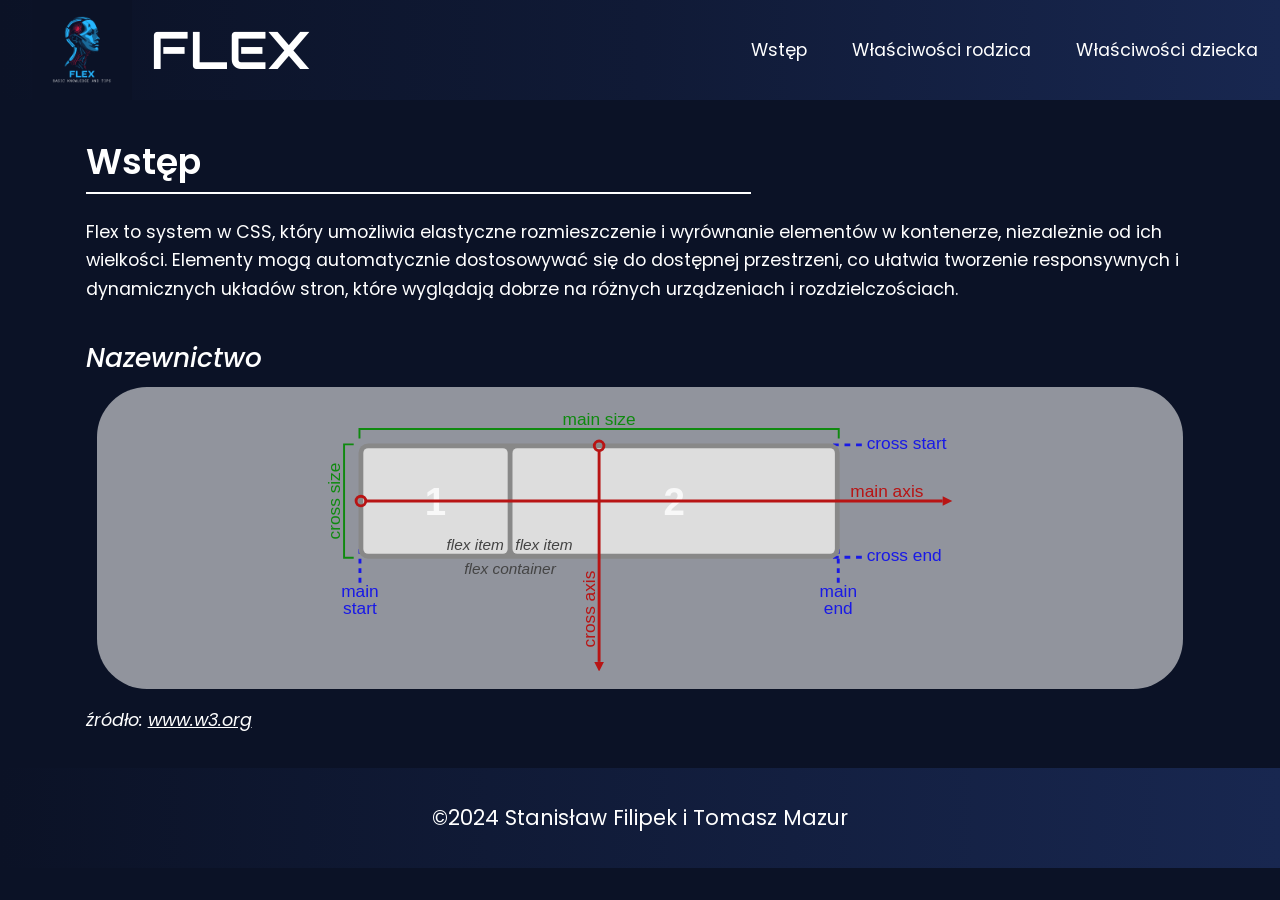
<file: lesson-demo-website/index.html>
<!DOCTYPE html>
<html lang="pl">
<head>
    <meta charset="UTF-8">
    <link rel="stylesheet" href="css/style-every-site.css">
    <link rel="icon" type="image/x-icon" href="images/favicon.ico">
    <link rel="preconnect" href="https://fonts.googleapis.com">
    <link rel="preconnect" href="https://fonts.gstatic.com" crossorigin>
    <link href="https://fonts.googleapis.com/css2?family=Poppins:ital,wght@0,100;0,200;0,300;0,400;0,500;0,600;0,700;0,800;0,900;1,100;1,200;1,300;1,400;1,500;1,600;1,700;1,800;1,900&display=swap" rel="stylesheet">
    <link href="https://fonts.googleapis.com/css2?family=Audiowide&display=swap" rel="stylesheet">
    <meta name="viewport" content="width=device-width, initial-scale=1.0">
    <title>Flex - zajęcia na akis</title>
</head>
<body>
   <header>
        <img alt="logo" src="images/FLEX.png" height="100">
        <h1>FLEX</h1>
   </header>
   <nav>
        <ul>
            <li><a href="index.html">Wstęp</a></li>
            <li><a href="sites/parent.html">Właściwości rodzica</a></li>
            <li><a href="sites/child.html">Właściwości dziecka</a></li>
        </ul>
   </nav>

   <main>
    <h1>Wstęp</h1>
    <article>
        Flex to system w CSS, który umożliwia elastyczne  rozmieszczenie i wyrównanie elementów w kontenerze, niezależnie od ich wielkości. Elementy mogą automatycznie dostosowywać się do dostępnej przestrzeni, co ułatwia tworzenie responsywnych i dynamicznych układów stron, które wyglądają dobrze na różnych urządzeniach i rozdzielczościach.
    </article>

    <h2>Nazewnictwo</h2>
    <div class="wholemain">
        <img alt="nazewnictwo grafika" src="images/nazewnictwo.svg" style="display:block; margin:0 auto; width:50vw">
    </div>
    <p style="font-style:italic">źródło: <a href="https://www.w3.org/TR/css-flexbox-1/">www.w3.org</a></p>

   </main>

   <footer>
    ©2024 Stanisław Filipek i Tomasz Mazur
   </footer>

</body>
</html>
</file>
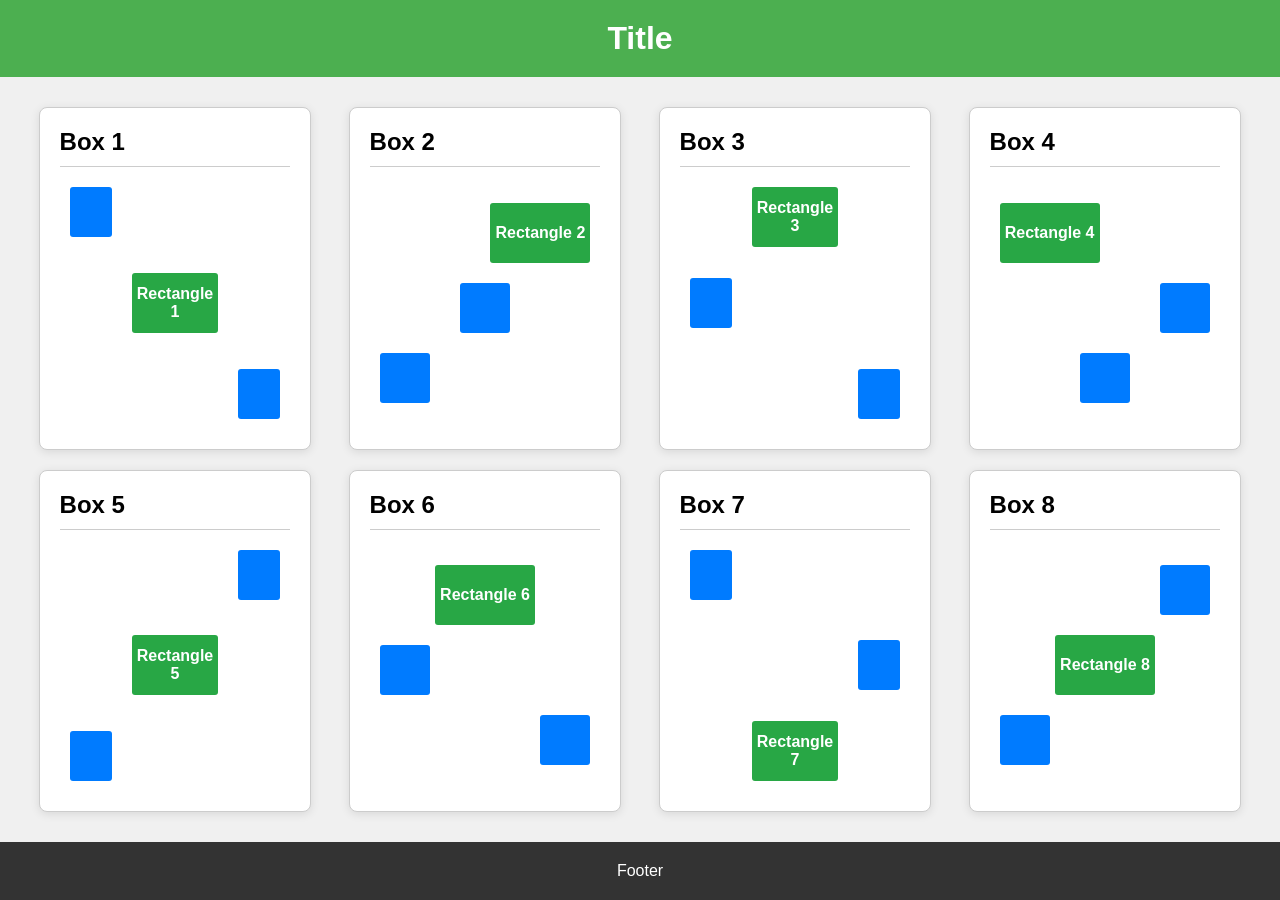
<file: task/index.html>
<!DOCTYPE html>
<html lang="en">
<head>
    <meta charset="UTF-8">
    <meta name="viewport" content="width=device-width, initial-scale=1.0">
    <title>Flex task</title>
    <link rel="stylesheet" href="styles.css">
</head>
<body>
    <header class="header">
        <h1>Title</h1>
    </header>
    <main class="main-container">
        <section class="card">
            <div class="card-header">
                <h2>Box 1</h2>
            </div>
            <div class="card-content">
                <div class="square" style="align-self: flex-start;"></div>
                <div class="rectangle" style="align-self: center;">
                    <p>Rectangle 1</p>
                </div>
                <div class="square" style="align-self: flex-end;"></div>
            </div>
        </section>
        <section class="card">
            <div class="card-header">
                <h2>Box 2</h2>
            </div>
            <div class="card-content">
                <div class="rectangle" style="align-self: flex-end;">
                    <p>Rectangle 2</p>
                </div>
                <div class="square" style="align-self: center;"></div>
                <div class="square" style="align-self: flex-start;"></div>
            </div>
        </section>
        <section class="card">
            <div class="card-header">
                <h2>Box 3</h2>
            </div>
            <div class="card-content">
                <div class="square" style="align-self: center;"></div>
                <div class="rectangle" style="align-self: flex-start;">
                    <p>Rectangle 3</p>
                </div>
                <div class="square" style="align-self: flex-end;"></div>
            </div>
        </section>
        <section class="card">
            <div class="card-header">
                <h2>Box 4</h2>
            </div>
            <div class="card-content">
                <div class="rectangle" style="align-self: flex-start;">
                    <p>Rectangle 4</p>
                </div>
                <div class="square" style="align-self: flex-end;"></div>
                <div class="square" style="align-self: center;"></div>
            </div>
        </section>
        <section class="card">
            <div class="card-header">
                <h2>Box 5</h2>
            </div>
            <div class="card-content">
                <div class="square" style="align-self: flex-end;"></div>
                <div class="rectangle" style="align-self: center;">
                    <p>Rectangle 5</p>
                </div>
                <div class="square" style="align-self: flex-start;"></div>
            </div>
        </section>
        <section class="card">
            <div class="card-header">
                <h2>Box 6</h2>
            </div>
            <div class="card-content">
                <div class="rectangle" style="align-self: center;">
                    <p>Rectangle 6</p>
                </div>
                <div class="square" style="align-self: flex-start;"></div>
                <div class="square" style="align-self: flex-end;"></div>
            </div>
        </section>
        <section class="card">
            <div class="card-header">
                <h2>Box 7</h2>
            </div>
            <div class="card-content">
                <div class="square" style="align-self: flex-start;"></div>
                <div class="rectangle" style="align-self: flex-end;">
                    <p>Rectangle 7</p>
                </div>
                <div class="square" style="align-self: center;"></div>
            </div>
        </section>
        <section class="card">
            <div class="card-header">
                <h2>Box 8</h2>
            </div>
            <div class="card-content">
                <div class="square" style="align-self: flex-end;"></div>
                <div class="rectangle" style="align-self: center;">
                    <p>Rectangle 8</p>
                </div>
                <div class="square" style="align-self: flex-start;"></div>
            </div>
        </section>
    </main>
    <footer class="footer">
        <p>Footer</p>
    </footer>
</body>
</html>
</file>
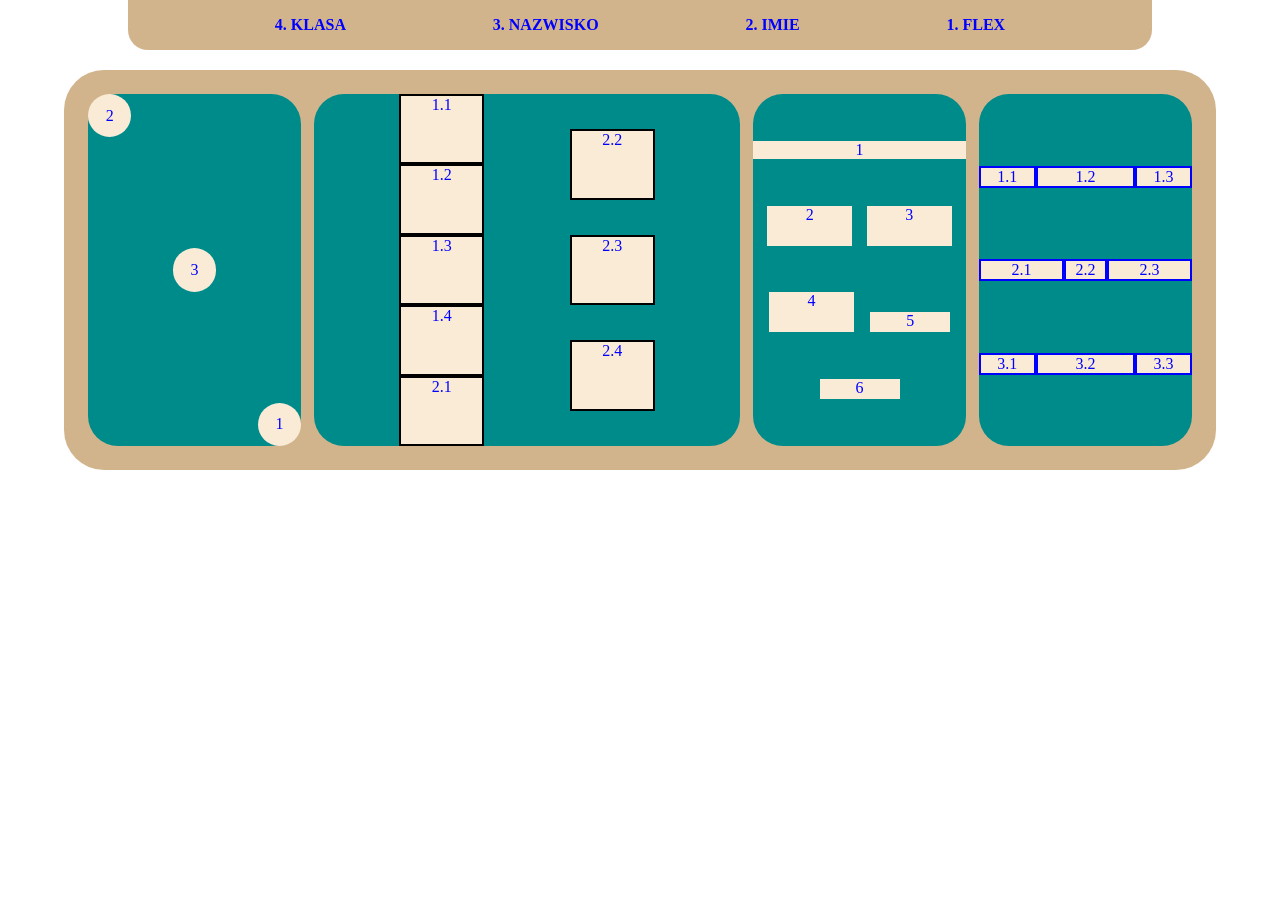
<file: lekcja-ćwiczenia/cwiczenia.html>
<!DOCTYPE html>
<html lang="PL">
<head>
    <meta charset="UTF-8">
    <meta name="viewport" content="width=device-width, initial-scale=1.0">
    <title>FLEX - ćwiczenia</title>
    <link rel="stylesheet" href="cwiczenia.css">
</head>
<body>
    <header>
        <span>1. FLEX</span>
        <span>2. IMIE</span>
        <span>3. NAZWISKO</span>
        <span>4. KLASA</span>
    </header>
    <main>
        <div class="d1">
            <span style="order:1; align-self:flex-end">1</span>
            <span style="align-self:flex-start">2</span>
            <span>3</span>
        </div>
        <div class="d2">
            <span>1.1</span>
            <span>1.2</span>
            <span>1.3</span>
            <span>1.4</span>
            <span>2.1</span>
            <span>2.2</span>
            <span>2.3</span>
            <span>2.4</span>
        </div>
        <div class="d3">
            <span>1</span>
            <span>2</span>
            <span>3</span>
            <span>4</span>
            <span>5</span>
            <span>6</span>
        </div>
        <div class="d4">
            <span class="d31">1.1</span>
            <span class="d32">1.2</span>
            <span class="d31">1.3</span>
            <span class="d32">2.1</span>
            <span class="d31">2.2</span>
            <span class="d32">2.3</span>
            <span class="d31">3.1</span>
            <span class="d32">3.2</span>
            <span class="d31">3.3</span>
        </div>

    </main>
</body>
</html>
</file>
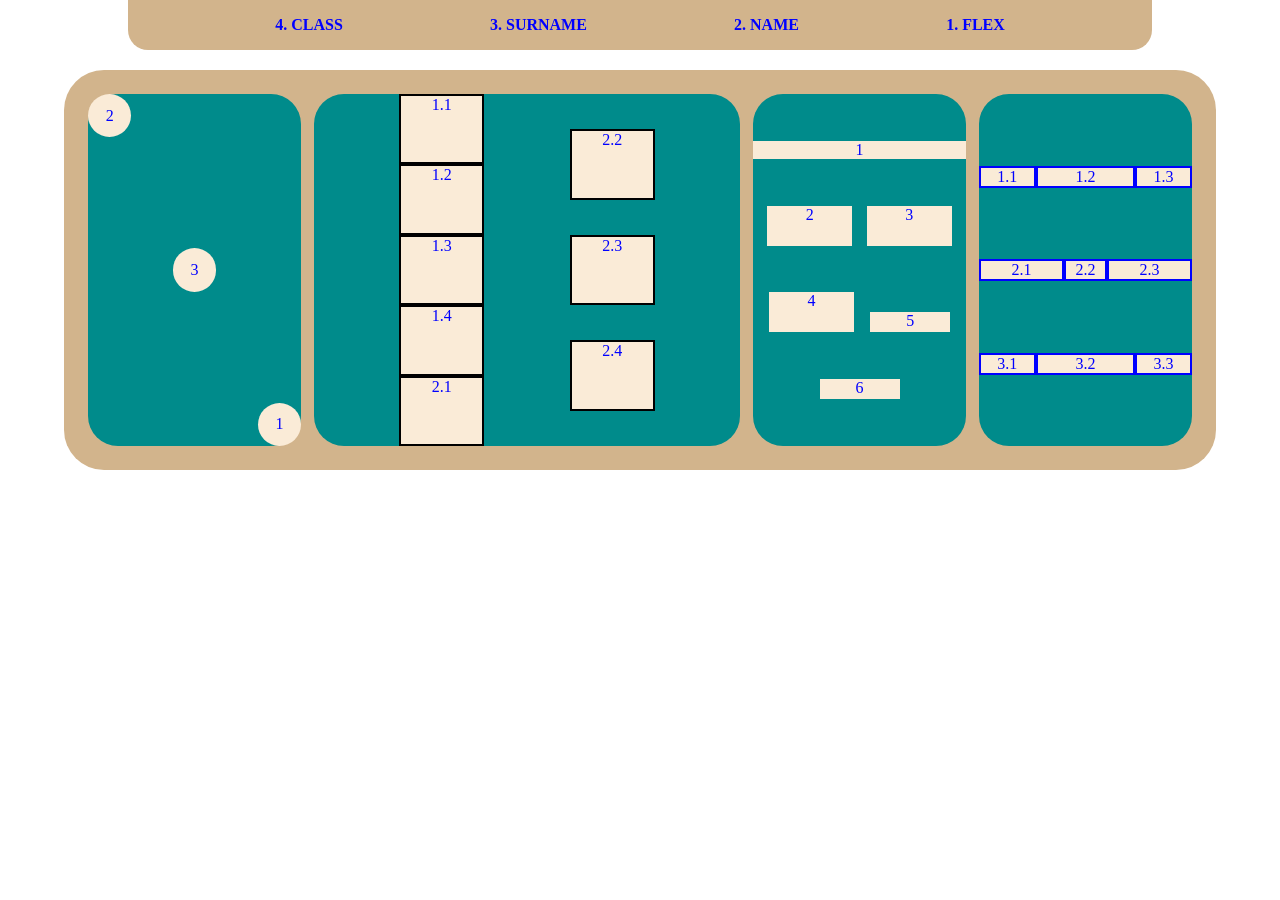
<file: lesson-exercises/exercises.html>
<!DOCTYPE html>
<html lang="PL">
<head>
    <meta charset="UTF-8">
    <meta name="viewport" content="width=device-width, initial-scale=1.0">
    <title>FLEX - exercises</title>
    <link rel="stylesheet" href="exercises.css">
</head>
<body>
    <header>
        <span>1. FLEX</span>
        <span>2. NAME</span>
        <span>3. SURNAME</span>
        <span>4. CLASS</span>
    </header>
    <main>
        <div class="d1">
            <span style="order:1; align-self:flex-end">1</span>
            <span style="align-self:flex-start">2</span>
            <span>3</span>
        </div>
        <div class="d2">
            <span>1.1</span>
            <span>1.2</span>
            <span>1.3</span>
            <span>1.4</span>
            <span>2.1</span>
            <span>2.2</span>
            <span>2.3</span>
            <span>2.4</span>
        </div>
        <div class="d3">
            <span>1</span>
            <span>2</span>
            <span>3</span>
            <span>4</span>
            <span>5</span>
            <span>6</span>
        </div>
        <div class="d4">
            <span class="d31">1.1</span>
            <span class="d32">1.2</span>
            <span class="d31">1.3</span>
            <span class="d32">2.1</span>
            <span class="d31">2.2</span>
            <span class="d32">2.3</span>
            <span class="d31">3.1</span>
            <span class="d32">3.2</span>
            <span class="d31">3.3</span>
        </div>

    </main>
</body>
</html>
</file>
<file: lesson-demo-website/css/style-every-site.css>
*{
    box-sizing:border-box;
    padding:0;
    margin:0;
    color:white;
}

body{
    background: #0b1226;
    display:grid;
    grid-template-columns: 6vw 1fr 1fr 1fr 1fr 6vw;
}

header{
    padding-left:2em;
    height:100px;
    grid-column: 1/4;
    display:flex;
    flex-flow:row nowrap;
    align-items:center;
    justify-content: flex-start;
    background: linear-gradient(to right, #0b1226 , #101a36);
}

header h1{
    z-index:1;
    font-family: "Audiowide", Cambria, Cochin, Georgia, Times, serif;
    font-weight: 400;
    font-size:3.3em;
    margin-left:1.4vw;
}

nav{
    height:100px;
    background: linear-gradient(to right, #101a36 , #182750);
    grid-column: 4/7;
}

nav ul{
    list-style-type: none;
    display: flex;
    width:100%;
    height:100%;
    flex-flow:row wrap;
    align-items:center;
    align-content:space-evenly;
    justify-content:flex-end;;
}

nav ul li{
    margin:0 1.4em;
}

@media (max-width:750px){
    body nav ul li{
        margin-right:15px;
    }

    body header{
        padding-left:0;
    }

    main button{
        width:100px;
        margin:8px auto 0;
    }    

    html body main .flexc{
        top:500px;
    }
    html body main .flexdesc{
        top:720px;
    }
}

nav ul a{
    font-family: "Poppins", Georgia, serif;
    color:white;
    text-decoration: none;
    font-size:1.1em;
    padding-bottom:2px;
    transition: 0.2s linear;;
}

nav ul li a:hover{
    color:rgb(156, 156, 156);
    border-bottom:2px solid;
}

footer{
    font-family: "Poppins", Georgia, serif; 
    font-size:1.3em;
    background: linear-gradient(to right, #0b1226 , #182750);
    grid-column: 1/7;
    height:100px;
    display:flex;
    align-items: center;
    justify-content: center;
}

main{
    grid-column: 2/6;
    padding:2em 0.5em;
    font-family: Poppins, serif;
    font-size:1.1em;
}

main h1{
    font-weight:600;
    width:60%;
    padding-bottom:0.1em;
    border-bottom: 2px solid;
    margin-bottom: 0.7em;
}

main h2{
    font-weight:500;
    font-size:1.5em;
    margin: 0.9em 0 0.35em;
    font-style: italic;
}

main article{
    line-height:1.6em;
    margin-bottom:2em;
}

.wholemain{
    padding:1em 0;
    width:98%;
    margin:0 auto;
    background-color: rgba(255, 255, 255, 0.55);
    border-radius: 50px;
    margin-bottom:1em;
}

.halfmain{
    width:45%;
    background-color: rgba(255,255,255,0.45);
    border-radius:50px;
    padding:1em 2em;
    font-size:0.9em;
}

code{
    font-size:1.2em;
    font-family:'Courier New', Courier, monospace;
    font-weight: bold;
    color:lightcoral;
}

i{
    font-size:1.2em;
    font-weight: bold;
    font-family:'Courier New', Courier, monospace;
    color:lightskyblue;
}

main .flexc{
    height:400px;
    background-color: rgba(255, 255, 255, 0.55);
    border-radius: 50px;
    width:45%;
    position:fixed;
    right:6vw;
    top: 50%;
    padding:1em 2em;
    -ms-transform: translate(0, -50%);
    transform: translate( 0, -50%);
    display:flex;
    flex-wrap:nowrap;
    justify-content: center;
}

main .flexc div{
    color:rgb(140, 163, 238);
    background-color:rgb(23, 52, 114);
    width:100px;
    display:flex;
    justify-content:center;
    align-items: center;
    border:2px solid rgb(3, 20, 75);
}

main .flexdesc{
    position:fixed;
    left:50vw;
    top: 75vh;
}

@media (max-height:840px){
    body main .flexc{
        top:420px;
    }
    body main .flexdesc{
        top:640px;
    }
}

input,button,select{
    color:black;
    font-family:Poppins, serif;
    font-weight: 600;
    border-radius:50px;
    padding:3px 4px;
    border:none !important;
}

.inputdesign{
    width:45%;
    background-color:rgb(26, 39, 59);
    border-radius:50px;
    padding:1em 2em;
    font-size:0.9em;
    margin-bottom: 3em;

}

.inputdesign label{
    display: inline-block;
    width:130px;
    margin-right:20px;
    margin-bottom: 7px;
}

.inputdesign input{
    width:100px;
    margin-bottom: 7px;
}

button{
    margin-top:20px;
    display: inline-block;
    width:170px;
    margin:30px 20px 0 0;
    border:none !important;
    transition:0.3s linear;
}

button:nth-last-child(1){
    margin-top:10px;
}

button:hover{
    background-color: #315dd6;
    color:white;
}
option{
    color: black;
}
</file>
<file: task/styles.css>
* {
    box-sizing: border-box;
    margin: 0;
    padding: 0;
}

body {
    font-family: Arial, sans-serif;
    background-color: #f0f0f0;
    display: flex;
    flex-direction: column;
    height: 100vh;
}

.header {
    background-color: #4CAF50;
    color: white;
    text-align: center;
    padding: 20px;
}

.main-container {
    display: flex;
    flex-wrap: wrap;
    justify-content: space-around;
    align-items: stretch;
    flex: 1;
    padding: 20px;
}

.card {
    display: flex;
    flex-direction: column;
    justify-content: space-between;
    align-items: stretch;
    width: 22%;
    min-width: 250px;
    margin: 10px;
    padding: 20px;
    border: 1px solid #ccc;
    background-color: white;
    border-radius: 8px;
    box-shadow: 0 2px 10px rgba(0, 0, 0, 0.1);
    transition: transform 0.3s, box-shadow 0.3s;
}

.card:hover {
    transform: translateY(-5px);
    box-shadow: 0 4px 20px rgba(0, 0, 0, 0.2);
}

.card-header {
    margin-bottom: 10px;
    border-bottom: 1px solid #ccc;
    padding-bottom: 10px;
}

/* Add different flex layouts for card content */
.card-content {
    display: flex;
    justify-content: center;
    align-items: stretch;
    flex-grow: 1;
    position: relative;
    height: 200px; /* Fixed height for card content */
}

/* Alternating layouts: some cards in rows, some in columns */
.main-container section:nth-child(odd) .card-content {
    flex-direction: row; /* Row layout for odd-numbered cards */
}

.main-container section:nth-child(even) .card-content {
    flex-direction: column; /* Column layout for even-numbered cards */
}

/* Animating the order property only for Card 6 and Card 7 */
@keyframes changeOrder {
    0%, 100% {
        order: 1;
    }
    25% {
        order: 2;
    }
    50% {
        order: 3;
    }
    75% {
        order: 4;
    }
}

/* Targeting Card 6 and 7 specifically */
.main-container section:nth-child(6) .square, 
.main-container section:nth-child(6) .rectangle,
.main-container section:nth-child(7) .square, 
.main-container section:nth-child(7) .rectangle {
    animation: changeOrder 5s infinite ease-in-out; /* Smooth change of order */
    opacity: 1;
    transition: opacity 3s ease; /* Fade effect for smooth transition */
}

/* Each square and rectangle can be targeted differently for unique orders */
.main-container section:nth-child(6) .square:nth-child(1),
.main-container section:nth-child(6) .rectangle:nth-child(1),
.main-container section:nth-child(7) .square:nth-child(1),
.main-container section:nth-child(7) .rectangle:nth-child(1) {
    animation-delay: 0s; /* Adjust delay for each element */
}

.main-container section:nth-child(6) .square:nth-child(2),
.main-container section:nth-child(6) .rectangle:nth-child(2),
.main-container section:nth-child(7) .square:nth-child(2),
.main-container section:nth-child(7) .rectangle:nth-child(2) {
    animation-delay: 1s; /* Different timing for dynamic effect */
}

.main-container section:nth-child(6) .square:nth-child(3),
.main-container section:nth-child(6) .rectangle:nth-child(3),
.main-container section:nth-child(7) .square:nth-child(3),
.main-container section:nth-child(7) .rectangle:nth-child(3) {
    animation-delay: 2s;
}

/* Style for square */
.square {
    width: 50px;
    height: 50px;
    background-color: #007BFF;
    margin: 10px;
    border-radius: 3px;
}

/* Style for rectangle */
.rectangle {
    width: 100px;
    height: 60px;
    background-color: #28A745;
    margin: 10px;
    display: flex;
    justify-content: center;
    align-items: center;
    color: white;
    font-weight: bold;
    text-align: center;
    border-radius: 3px;
}

.footer {
    display: flex;
    justify-content: center;
    align-items: center;
    background-color: #333;
    color: white;
    padding: 20px;
}

/* Media Queries for Responsiveness */
@media (max-width: 1200px) {
    .card {
        width: 30%;
    }
}

@media (max-width: 900px) {
    .card {
        width: 45%;
    }
}

@media (max-width: 600px) {
    .card {
        width: 100%;
    }
}
</file>
<file: lekcja-ćwiczenia/cwiczenia.css>
*{
    box-sizing: border-box;
    padding: 0;
    margin: 0;
}

header{
    background-color: tan;
    height:50px;
    width:80%;
    margin:0 auto 20px;
    border-radius:0 0 20px 20px;
    display: flex;
    flex-flow:row-reverse wrap-reverse;
    justify-content: space-evenly;
    align-items: center;
    align-content: space-evenly;
    color: blue;
    font-weight: bold;
}

main{
    background-color: tan;
    height:400px;
    width:90%;
    margin:0 auto;
    border-radius: 40px;
    padding:1.5em;
    display:flex;
    flex-flow:row wrap;
    gap:1vw;
}

main>div{
    background-color: darkcyan;
    color:antiquewhite;
    flex:1;
    display: flex;
    border-radius: 30px;
}

main>div>span{
    background-color: antiquewhite;
    color:blue
}

main .d1{
    display:flex;
    flex-flow:row nowrap;
    justify-content: space-between;
    align-items: center;
}

main .d1>span{
    height: 43.3px;
    aspect-ratio: 1;
    border-radius: 50%;
    display: flex;
    justify-content: center;
    align-items: center;
}

main .d2{
    display:flex;
    flex-flow:column wrap;
    align-items: center;
    justify-content: space-evenly;
    align-content: space-evenly;
    flex-grow:2;
    min-width:130px;
}

main .d2>span{
    border:2px solid black;
    flex-basis: 20%;
    width:20%;
    min-width:25px;
    text-align: center;
}

main .d4{
    display: flex;
    flex-flow:row wrap;
    justify-content: space-evenly;
    align-items: center;
    align-content: space-evenly;
    min-width:130px;
}

.d4>span{
    text-align: center;
    border:2px solid;
}

.d31{
    flex:1 1 20%;
}

.d32{
    flex:1 1 40%;
}

main .d3{
    display: flex;
    flex-flow:row wrap;
    justify-content: space-evenly;
    align-items: center;
    align-content: space-evenly;
    min-width:130px;
}

main .d3 span{
    width:100%;
    text-align: center;
}

main .d3 span+span, main .d3 span+span+span {
    width:40%;
    text-align: center;
    height:40px;
}

body main .d3 span+span+span+span+span{
    width:80px;
    height: 20px;
    text-align: center;
    align-self:flex-end;
}


body main .d3 span+span+span+span+span+span{
    align-self:flex-start;
}
</file>
<file: lesson-exercises/exercises.css>
*{
    box-sizing: border-box;
    padding: 0;
    margin: 0;
}

header{
    background-color: tan;
    height:50px;
    width:80%;
    margin:0 auto 20px;
    border-radius:0 0 20px 20px;
    display: flex;
    flex-flow:row-reverse wrap-reverse;
    justify-content: space-evenly;
    align-items: center;
    align-content: space-evenly;
    color: blue;
    font-weight: bold;
}

main{
    background-color: tan;
    height:400px;
    width:90%;
    margin:0 auto;
    border-radius: 40px;
    padding:1.5em;
    display:flex;
    flex-flow:row wrap;
    gap:1vw;
}

main>div{
    background-color: darkcyan;
    color:antiquewhite;
    flex:1;
    display: flex;
    border-radius: 30px;
}

main>div>span{
    background-color: antiquewhite;
    color:blue
}

main .d1{
    display:flex;
    flex-flow:row nowrap;
    justify-content: space-between;
    align-items: center;
}

main .d1>span{
    height: 43.3px;
    aspect-ratio: 1;
    border-radius: 50%;
    display: flex;
    justify-content: center;
    align-items: center;
}

main .d2{
    display:flex;
    flex-flow:column wrap;
    align-items: center;
    justify-content: space-evenly;
    align-content: space-evenly;
    flex-grow:2;
    min-width:130px;
}

main .d2>span{
    border:2px solid black;
    flex-basis: 20%;
    width:20%;
    min-width:25px;
    text-align: center;
}

main .d4{
    display: flex;
    flex-flow:row wrap;
    justify-content: space-evenly;
    align-items: center;
    align-content: space-evenly;
    min-width:130px;
}

.d4>span{
    text-align: center;
    border:2px solid;
}

.d31{
    flex:1 1 20%;
}

.d32{
    flex:1 1 40%;
}

main .d3{
    display: flex;
    flex-flow:row wrap;
    justify-content: space-evenly;
    align-items: center;
    align-content: space-evenly;
    min-width:130px;
}

main .d3 span{
    width:100%;
    text-align: center;
}

main .d3 span+span, main .d3 span+span+span {
    width:40%;
    text-align: center;
    height:40px;
}

body main .d3 span+span+span+span+span{
    width:80px;
    height: 20px;
    text-align: center;
    align-self:flex-end;
}


body main .d3 span+span+span+span+span+span{
    align-self:flex-start;
}
</file>
